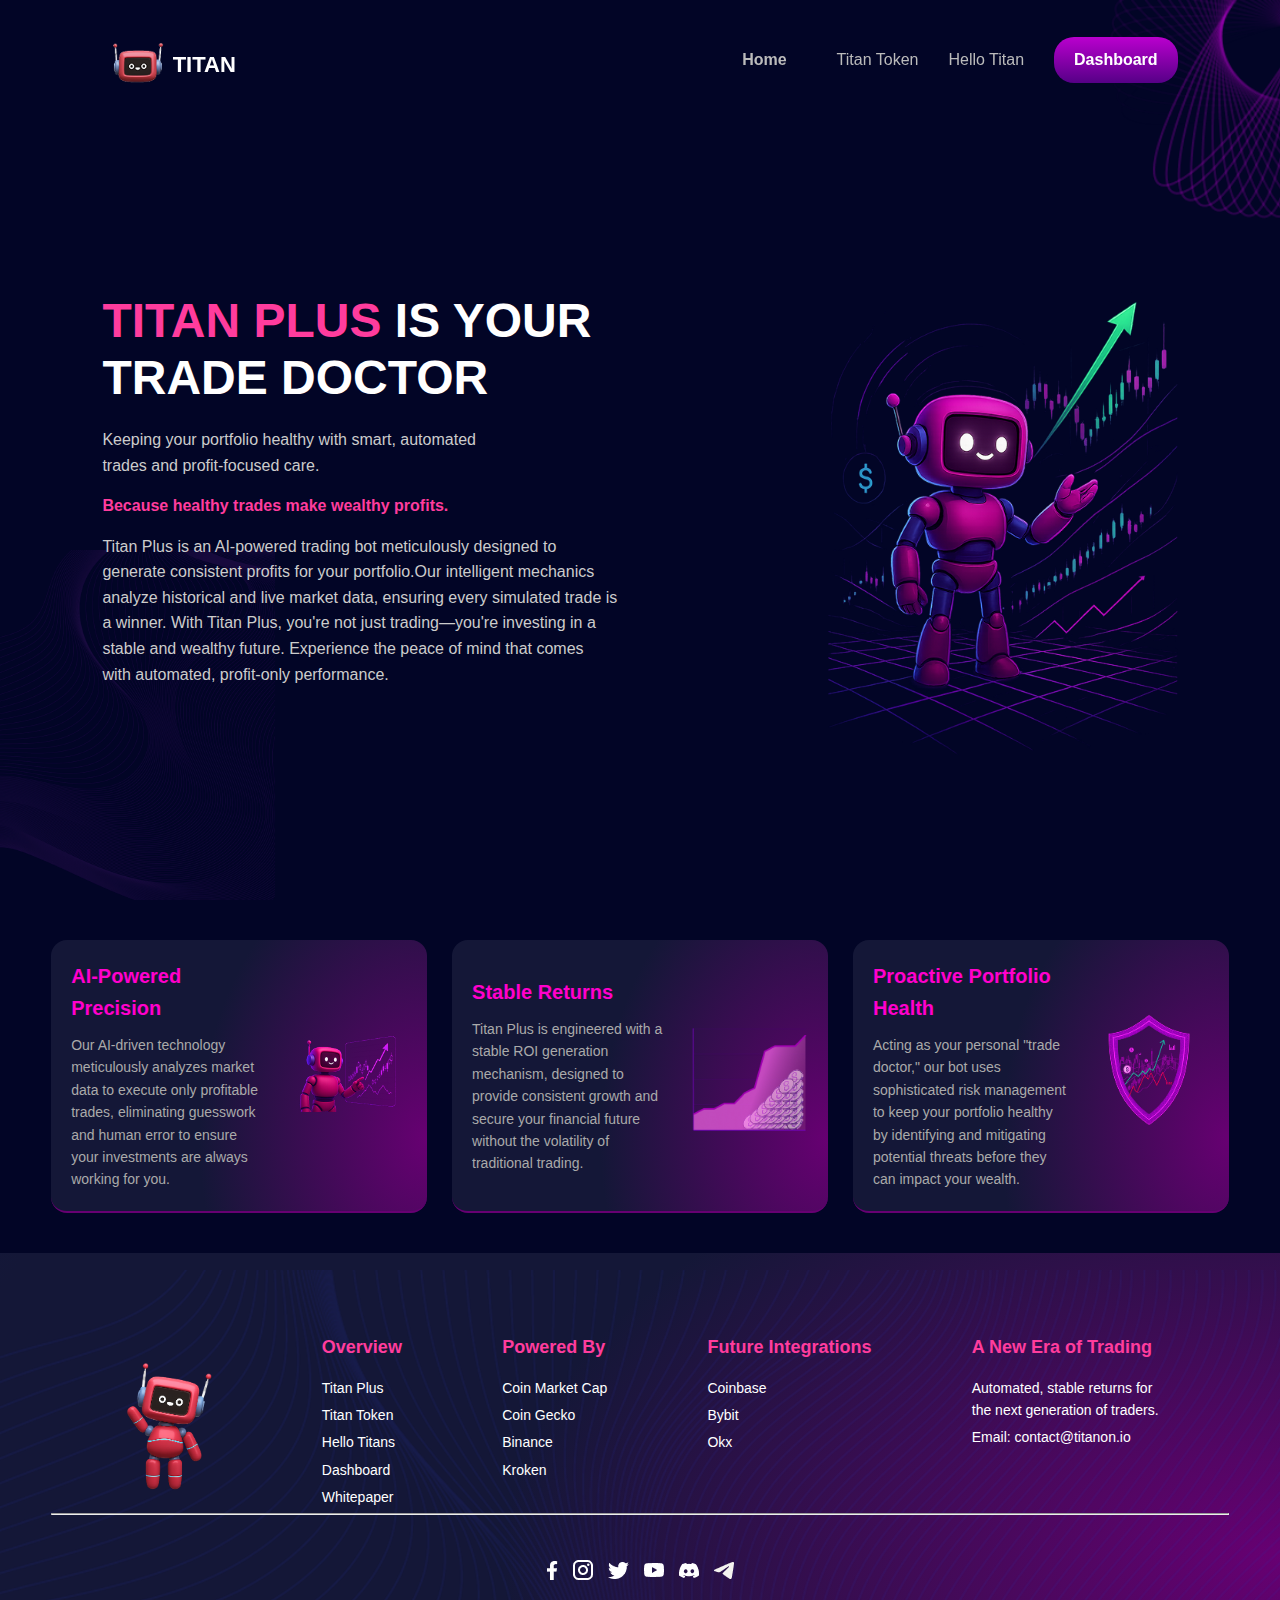
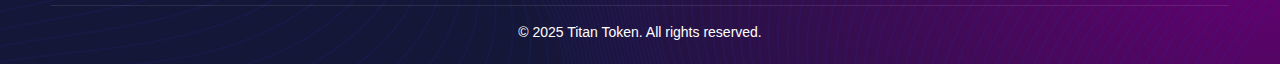
<file: index.html>
<!DOCTYPE html>
<html lang="en">

<head>
  <meta charset="UTF-8" />
  <meta name="viewport" content="width=device-width, initial-scale=1.0" />
  <title>Titan Plus</title>
  <link rel="stylesheet" href="style.css" />
  <style>
    * {
      margin: 0;
      padding: 0;
      box-sizing: border-box;
    }

    body {
      font-family: 'Poppins', sans-serif;
      background: rgba(2, 5, 38, 1);
      color: #fff;
      line-height: 1.6;
    }

    .header {
      display: flex;
      justify-content: space-between;
      align-items: center;
      padding: 20px 8%;
      background: transparent;
      position: fixed;
      top: 0;
      width: 100%;
      z-index: 1000;
    }

    .logo {
      display: flex;
      align-items: center;
      font-size: 22px;
      font-weight: 700;
      color: #fff;
    }

    .logo img {
      height: 90px;
      width: auto;
    }

    nav {
      display: flex;
      gap: 30px;
    }

    nav a {
      text-decoration: none;
      font-weight: 500;
      color: #bbb;
      transition: 0.3s;
    }

    nav a:hover {
      color: #ff3c9d;
    }

    .dashboard-btn {
      background: linear-gradient(180deg, #BA00CE 0%, #560087 100%);
      padding: 10px 20px;
      border-radius: 20px;
      color: #ffffff !important;
      font-weight: 600;
      transition: 0.3s;
      margin-top: -10px;
    }

    .dashboard-btn:hover {
      transform: scale(1.05);
    }
      .home-btn {
  position: relative;  
  padding: 10px 20px;
  font-weight: 600;
  margin-top: -10px;
 }

.home-btn::after {
  content: "";
  position: absolute;
  left: 0;
  bottom: 0;
  width: 0;  
  height: 2px;
  background: rgb(248, 248, 248);      
  transition: width 0.4s ease;
}

.home-btn:hover::after {
  width: 100%;            
}

    /* .home-btn {
      padding: 10px 20px;
      border-radius: 20px;
      font-weight: 600;
      transition: 0.3s;
      margin-top: -10px;
    }

    .home-btn:hover {
      transform: scale(1.05);
    } */

    /* ✅ NAVBAR TOGGLE STYLE */
    #menu-toggle {
      display: none;
    }

    .menu-btn {
      display: none;
      flex-direction: column;
      cursor: pointer;
      gap: 6px;
    }

    .menu-btn span {
      width: 28px;
      height: 3px;
      background: #fff;
      border-radius: 5px;
      transition: 0.3s;
    }

    @media (max-width: 768px) {
      nav {
        display: none;
        flex-direction: column;
        position: absolute;
        top: 80px;
        right: 8%;
        background: rgba(10, 0, 20, 0.95);
        padding: 15px;
        border-radius: 10px;
        gap: 15px;
        width: 220px;
      }

      #menu-toggle:checked~nav {
        display: flex;
      }

      .menu-btn {
        display: flex;
      }
    }

    /* ✅ HERO */
    .hero {
      display: flex;
      align-items: center;
      justify-content: space-between;
      padding: 100px 8% 6px;
      min-height: 100vh;
      background: rgba(2, 5, 38, 1);
      position: relative;
      overflow: hidden;
    }

    .hero::before {
      content: "";
      position: absolute;
      top: 0;
      right: 0;
      width: 300px;
      height: 300px;
      background: url("Looper-3.png") no-repeat;
      background-size: contain;
      z-index: 1;
      opacity: 0.9;
      margin-right: -48px;
    }

    .hero-text {
      max-width: 50%;
      position: relative;
      z-index: 2;
    }

    .hero-text h1 {
      font-size: 48px;
      line-height: 1.2;
      margin-bottom: 20px;
    }

    .hero-text .highlight {
      color: #ff3c9d;
      font-weight: 700;
    }

    .hero-text p {
      margin: 15px 0;
      color: #ccc;
      font-size: 16px;
    }

    .hero-image {
      position: relative;
      z-index: 2;
    }

    .hero-image img {
      width: 350px;
      animation: float 3s infinite ease-in-out;
    }

    @keyframes float {
      0%,
      100% {
        transform: translateY(0px);
      }

      50% {
        transform: translateY(-15px);
      }
    }
    .features::before {
    content: "";
    position: absolute;
    bottom: 0;
    left: 0;
    width: 400px;
    height: 350px;
    background: url("Looper-4.png") no-repeat;
    background-size: contain;
    z-index: 1;
    opacity: 0.9;
  }

  .features {
    display: flex;
    justify-content: space-between;
    gap: 25px;
    padding: 40px 4%;
  }


  .feature-card {
    flex: 1;
    display: flex;
    justify-content: space-between;
    align-items: center;
    background: radial-gradient(146.48% 268.96% at 100% 73.59%, #670072 0%, #141737 41.37%, #141737 72.23%, #101A4A 100%);
    border-bottom: 2px solid #670072;
    border-radius: 16px;
    padding: 20px;

  }

  .feature-content {
    flex: 1;
    padding-right: 20px;
  }

  .feature-content h3 {
    font-size: 20px;
    font-weight: 600;
    margin-bottom: 10px;
    color: #ff00cc;
  }

  .feature-content p {
    font-size: 14px;
    color: #aaa;
    line-height: 1.6;
  }


  .feature-img img {
    width: 120px;
    height: auto;
    flex-shrink: 0;
  }


  @media (max-width: 900px) {
    .features {
      flex-direction: column;
    }

    .feature-card {
      flex-direction: column;
      text-align: center;
    }

    .feature-content {
      padding-right: 0;
    }

    .feature-img img {
      margin-top: 15px;
    }
  }


  footer {
    background:
      url("footerbg.png") no-repeat center center,
      radial-gradient(146.48% 268.96% at 100% 73.59%,
        #670072 0%,
        #141737 41.37%,
        #141737 72.23%,
        #101A4A 100%);
    background-size: cover, cover;
    padding: 40px 4% 20px;
    position: relative;
    z-index: 2;
  }


  .footerlogo {
    margin-top: 20px;
    height: 150px;
    width: auto;
  }

  .footer-1 {
    display: flex;
    justify-content: space-evenly;
    flex-wrap: wrap;
    margin-top: 40px;
    width: 100%;
    gap: 30px;
  }

  .footer-1 h4 {
    margin-bottom: 15px;
    color: #ff3c9d;
    font-size: 18px;
  }

  .footer-1 p {
    margin: 5px 0;
    color: #ffffff;
    font-size: 14px;
    cursor: pointer;
  }

  .footer-1 p:hover {
    color: #ff3c9d;
  }

  .icon {
    display: flex;
    justify-content: center;
    gap: 15px;
    height: 70px;
    align-items: center;
    margin-top: 20px;
  }


  .fb:hover,
  .yt:hover,
  .insta:hover,
  .twitter:hover,
  .discord:hover,
  .telegram:hover {
    transform: scale(1.2);
    box-shadow: 0 0 10px rgba(255, 60, 157, 0.6);
  }

  .footer-bottom {
    text-align: center;
    border-top: 1px solid rgba(255, 255, 255, 0.1);
    padding-top: 15px;
    font-size: 14px;
    color: #aaa;
  }

  .reserved {
    color: white;
  }
  </style>
</head>

<body>
  <header class="header">
    <div class="logo"><img src="logo.png" alt="">TITAN</div>

    <!-- ✅ TOGGLE CHECKBOX -->
    <input type="checkbox" id="menu-toggle">
    <label for="menu-toggle" class="menu-btn">
      <span></span>
      <span></span>
      <span></span>
    </label>

    <nav>
      <a href="index.html" class="home-btn">Home</a>
      <a href="#">Titan Token</a>
      <a href="#">Hello Titan</a>
      <a href="dashboard.html" class="dashboard-btn">Dashboard</a>
    </nav>
  </header>

  <section class="hero">
    <div class="hero-text">
      <h1>
        <span class="highlight">TITAN PLUS</span> IS YOUR <br />
        TRADE DOCTOR
      </h1>
      <p>
        Keeping your portfolio healthy with smart, automated <br>
        trades and profit-focused care.
      </p>
      <div class="highlight">Because healthy trades make wealthy profits.</div>
      <p>
        Titan Plus is an AI-powered trading bot meticulously designed to <br>
        generate consistent profits for your portfolio.Our intelligent mechanics <br>
        analyze historical and live market data, ensuring every simulated trade is <br>
        a winner. With Titan Plus, you're not just trading—you're investing in a <br>
        stable and wealthy future. Experience the peace of mind that comes <br>
        with automated, profit-only performance.
      </p>
    </div>
    <div class="hero-image">
      <img src="robot.png" alt="Titan Robot" />
    </div>
  </section>

<section class="features">

    <div class="feature-card">
      <div class="feature-content">
        <h3>AI-Powered Precision</h3>
        <p>
          Our AI-driven technology meticulously analyzes market data to execute only profitable trades,
          eliminating guesswork and human error to ensure your investments are always working for you.
        </p>
      </div>
      <div class="feature-img">
        <img src="feature1.png" alt="AI Precision">
      </div>
    </div>
    <div class="feature-card">
      <div class="feature-content">
        <h3>Stable Returns</h3>
        <p>
          Titan Plus is engineered with a stable ROI generation mechanism, designed to provide consistent growth
          and secure your financial future without the volatility of traditional trading.
        </p>
      </div>
      <div class="feature-img">
        <img src="feature2.png" alt="Stable Returns">
      </div>
    </div>
    <div class="feature-card">
      <div class="feature-content">
        <h3>Proactive Portfolio Health</h3>
        <p>
          Acting as your personal "trade doctor," our bot uses sophisticated risk management to keep your portfolio
          healthy
          by identifying and mitigating potential threats before they can impact your wealth.
        </p>
      </div>
      <div class="feature-img">
        <img src="feature3.png" alt="Portfolio Health">
      </div>
    </div>

  </section>

  <div class="footer-box">
    <footer class="footer">
      <div class="footer-1">
        <div class="c">
          <img class="footerlogo" src="footer.png" alt="">
        </div>
        <div>
          <h4>Overview</h4>
          <p>Titan Plus</p>
          <p>Titan Token</p>
          <p>Hello Titans</p>
          <p>Dashboard</p>
          <p>Whitepaper</p>
        </div>
        <div>
          <h4>Powered By</h4>
          <p>Coin Market Cap</p>
          <p>Coin Gecko</p>
          <p>Binance</p>
          <p>Kroken</p>
        </div>
        <div>
          <h4>Future Integrations</h4>
          <p>Coinbase</p>
          <p>Bybit</p>
          <p>Okx</p>
        </div>
        <div>
          <h4>A New Era of Trading</h4>
          <P>Automated, stable returns for <br>
            the next generation of traders.</P>
          <p>Email: contact@titanon.io</p>
        </div>
      </div>

      <hr />
      <div class="icon">
        <img class="fb" src="fb.png" alt="">
        <img class="insta" src="insta.png" alt="">
        <img class="twitter" src="twitter.png" alt="">
        <img class="yt" src="yt.png" alt="">
        <img class="discord" src="discord.png" alt="">
        <img class="telegram" src="telegram.png" alt="">
      </div>
      <div class="footer-bottom">
        <p class="reserved">© 2025 Titan Token. All rights reserved.</p>
      </div>
    </footer>
</body>

</html>
</file>
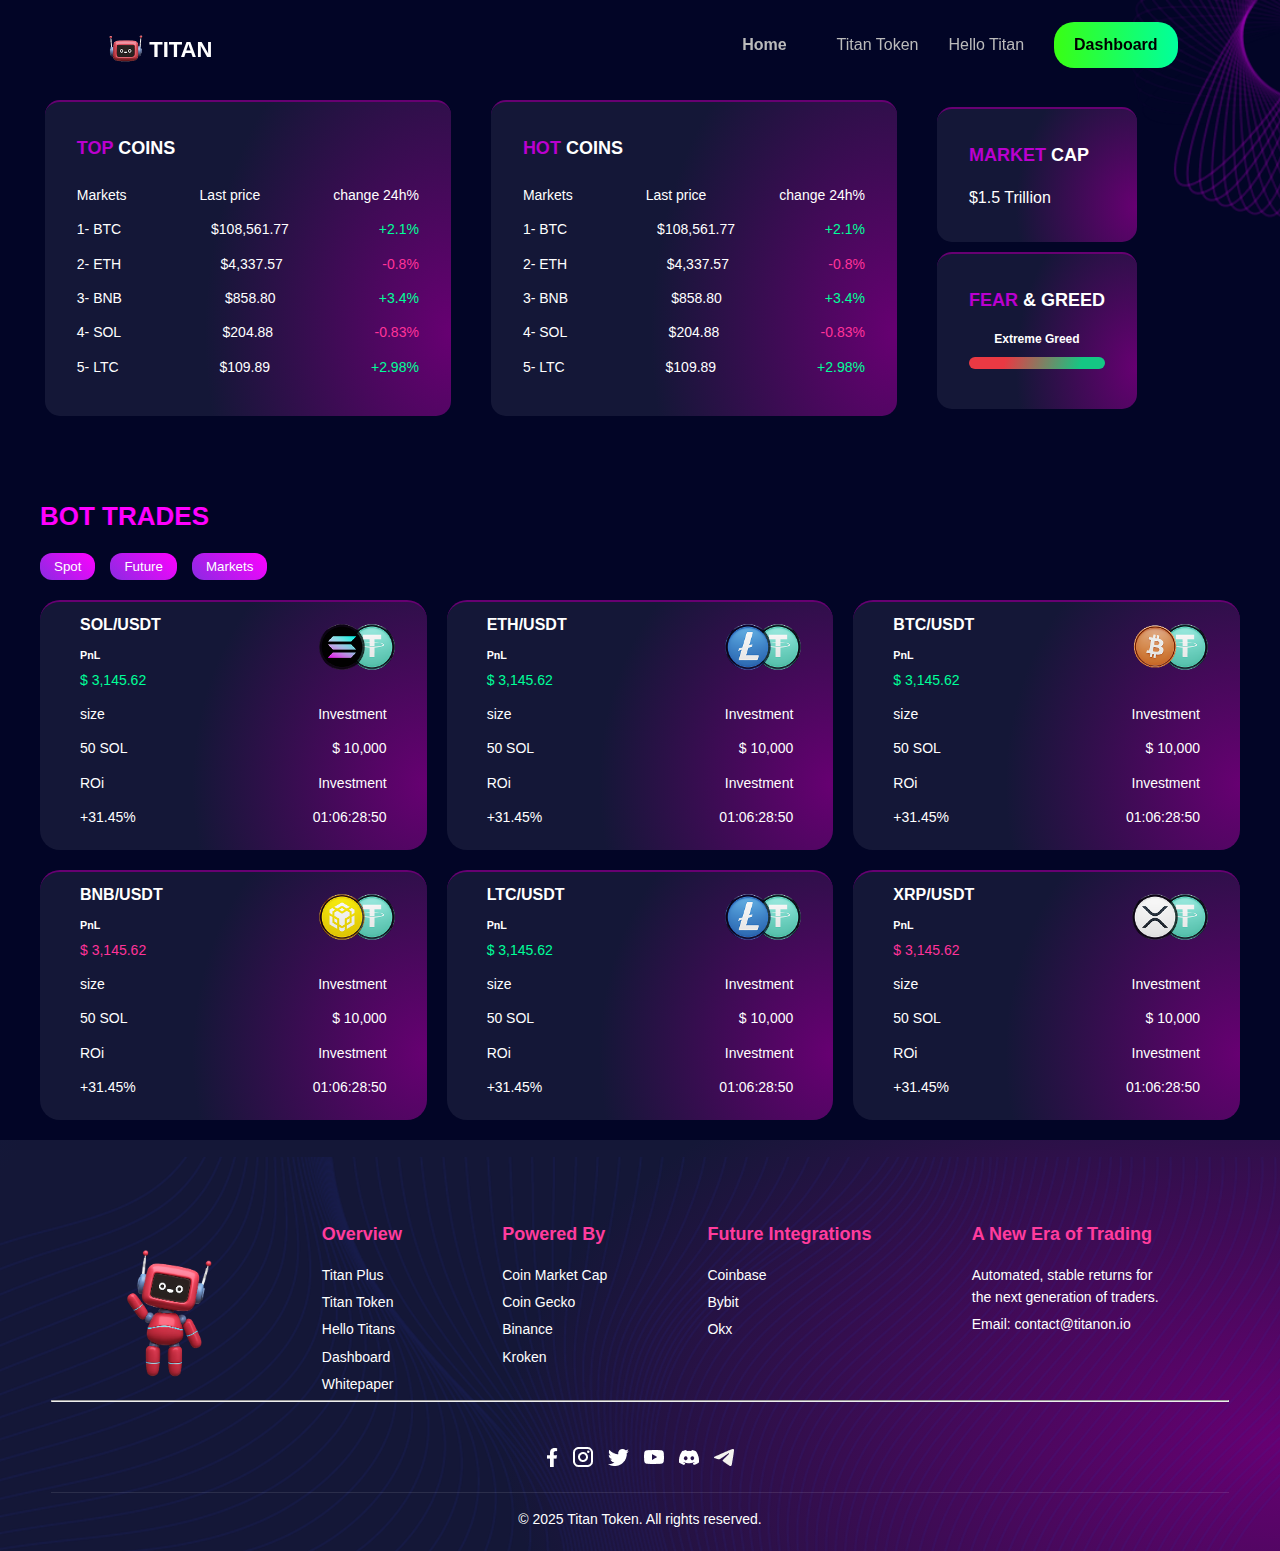
<file: dashbard.html>
<!DOCTYPE html>
<html lang="en">

<head>
  <meta charset="UTF-8">
  <title>Titan Dashboard</title>
  <style>
    * {
      margin: 0;
      padding: 0;
      box-sizing: border-box;
    }

    body {
      font-family: 'Poppins', sans-serif;
      background: rgba(2, 5, 38, 1);
;
      color: #fff;
      line-height: 1.6;
    }

    .header {
      display: flex;
      justify-content: space-between;
      align-items: center;
      padding: 20px 8%;
      background: transparent;
      position: fixed;
      top: 0;
      width: 100%;
      z-index: 1000;
    }

    .logo {
      display: flex;
      align-items: center;
      font-size: 22px;
      font-weight: 700;
      color: #fff;
    }

    .logo img {
      height: 60px;
      width: auto;
    }

    nav {
      display: flex;
      gap: 30px;
    }

    nav a {
      text-decoration: none;
      font-weight: 500;
      color: #bbb;
      transition: 0.3s;
    }

    nav a:hover {
      color: #ff3c9d;
    }

    .top-section {
      position: relative;
      overflow: hidden;
    }

    .top-section::before {
      content: "";
      position: absolute;
      top: 0;
      right: -48px;
      width: 300px;
      height: 300px;
      background: url("Looper-3.png") no-repeat center center;
      background-size: contain;
      z-index: 1;
      opacity: 0.9;
    }

    .dashboard-btn {
      background: linear-gradient(90deg, #39ff14, #00ff9d);
      padding: 10px 20px;
      border-radius: 20px;
      color: #000 !important;
      font-weight: 600;
      transition: 0.3s;
      margin-top: -10px;
    }

    .dashboard-btn:hover {
      transform: scale(1.05);
    }

    .highlight {
      color: #BA00CE;
      font-weight: 700;
      text-decoration: none;
    }

    .extreme-greed {
      font-size: 12px;
    }

    .home-btn {
      padding: 10px 20px;
      border-radius: 20px;
      font-weight: 600;
      transition: 0.3s;
      margin-top: -10px;
    }

    .home-btn:hover {
      transform: scale(1.05);
    }

    .top-section {
      display: flex;
      justify-content: center;
      align-items: center;
      justify-content: space-between;
      padding: 100px 3.5% 60px;
      min-height: 50vh;
    }

    .left-side {
      display: flex;
      flex: 2;
      gap: 40px;
    }

    .right-side {
      display: flex;
      flex-direction: column;
      flex: 0.7;
      gap: 10px;
      margin-left: 40px;
    }


    .fear-greed-bar {
      width: 100%;
      height: 12px;
      border-radius: 6px;
      background: linear-gradient(106.35deg, #EA3943 26.38%, #14C784 82.26%);
      margin: 8px 0;
      position: relative;
      overflow: hidden;
    }

    .fear-greed-bar .progress {
      position: absolute;
      top: 0;
      left: 70%;
      width: 2px;
      height: 100%;
    }

    .card {
      width: 200px;
      border-top: 2px solid #670072;
      background: radial-gradient(146.48% 268.96% at 100% 73.59%, #670072 0%, #141737 41.37%, #141737 72.23%, #101A4A 100%);
      border-radius: 15px;
      padding: 32px;
      flex: 1;
    }

    .card h3 {
      font-size: 18px;
      margin-bottom: 15px;
    }

    .card ul {
      list-style: none;
    }

    .card li {
      display: flex;
      justify-content: space-between;
      padding: 6px 0;
      font-size: 14px;
    }

    .green {
      color: #00ff99;
    }

    .red {
      color: #ff4d6d;
    }

    .extreme-greed {
      text-align: center;
      margin-top: 10px;
      font-weight: bold;
    }

    .bot-section {
      padding: 20px 40px;
    }

    .bot-section h2 {
      font-size: 26px;
      font-weight: bold;
      margin-bottom: 15px;
      color: #ff00ff;
    }

    .filters {
      display: flex;
      align-items: center;
      gap: 15px;
      margin-bottom: 20px;
    }

    .filters button {
      background: linear-gradient(45deg, #8a2be2, #ff00ff);
      border: none;
      padding: 6px 14px;
      border-radius: 12px;
      color: #fff;
      cursor: pointer;
    }

    .green {
      color: #00ff99;
    }

    .red {
      color: #ff3399;
    }

    .bot-trades {
      padding: 20px 40px;
    }

    .bot-trades h1 {
      font-size: 30px;
      margin-bottom: 10px;
    }


    .trade-grid {
      display: grid;
      grid-template-columns: repeat(3, 1fr);
      gap: 20px;
    }

    .trade-card {
      background: radial-gradient(146.48% 268.96% at 100% 73.59%, #670072 0%, #141737 41.37%, #141737 72.23%, #101A4A 100%);
      padding: 10px;
      border-radius: 20px;
      text-align: left;
      border-top: 2px solid #670072;
      height: 250px;
      position: relative;
    }

    .trade-card h3 {
      font-size: 16px;
      margin-bottom: 10px;
    }

    .trade-card p {
      font-size: 14px;
      margin: 5px 0;
    }

    .token-img {
      position: absolute;
      top: 20px;
      right: 10px;
      display: flex;
      align-items: center;
    }

    .token-img .main-token {
      width: 50px;
      height: 50px;
      border-radius: 50%;
      z-index: 2;
      position: relative;

    }

    .token-img .usdt-token {
      width: 50px;
      height: 50px;
      border-radius: 50%;
      position: relative;
      left: -20px;
      z-index: 1;
    }

    .trade-cardtext li {
      display: flex;
      justify-content: space-between;
      padding: 6px 0;
      font-size: 14px;
      list-style: none;
    }

    .trade-cardtext {
      padding-inline: 30px;
    }



    footer {
      background:
        url("footerbg.png") no-repeat center center,
        radial-gradient(146.48% 268.96% at 100% 73.59%,
          #670072 0%,
          #141737 41.37%,
          #141737 72.23%,
          #101A4A 100%);
      background-size: cover, cover;
      padding: 40px 4% 20px;
      position: relative;
      z-index: 2;
    }


    .footerlogo {
      margin-top: 20px;
      height: 150px;
      width: auto;
    }

    .footer-1 {
      display: flex;
      justify-content: space-evenly;
      flex-wrap: wrap;
      margin-top: 40px;
      width: 100%;
      gap: 30px;
    }

    .footer-1 h4 {
      margin-bottom: 15px;
      color: #ff3c9d;
      font-size: 18px;
    }

    .footer-1 p {
      margin: 5px 0;
      color: #ffffff;
      font-size: 14px;
      cursor: pointer;
    }

    .footer-1 p:hover {
      color: #ff3c9d;
    }

    .icon {
      display: flex;
      justify-content: center;
      gap: 15px;
      height: 70px;
      align-items: center;
      margin-top: 20px;
    }

    .fb:hover,
    .yt:hover,
    .insta:hover,
    .twitter:hover,
    .discord:hover,
    .telegram:hover {
      transform: scale(1.2);
      box-shadow: 0 0 10px rgba(255, 60, 157, 0.6);
    }

    .footer-bottom {
      text-align: center;
      border-top: 1px solid rgba(255, 255, 255, 0.1);
      padding-top: 15px;
      font-size: 14px;
      color: #aaa;
    }

    .reserved {
      color: white;
    }
  </style>
</head>

<body>
  <a href="style.css"></a>

  <header class="header">
    <div class="logo"><img src="logo.png" alt="">TITAN</div>
    <nav>
      <a href="index.html" class="home-btn">Home</a>
      <a href="#">Titan Token</a>
      <a href="#">Hello Titan</a>
      <a href="#" class="dashboard-btn">Dashboard</a>
    </nav>
  </header>
  <section class="top-section">
    <div class="left-side">
      <div class="card">
        <h3><u class="highlight">TOP</u> COINS</h3>
        <ul>
          <li>Markets<span>Last price</span> <span>change 24h%</span></li>
          <li>1- BTC <span>$108,561.77</span> <span class="green">+2.1%</span></li>
          <li>2- ETH <span>$4,337.57</span> <span class="red">-0.8%</span></li>
          <li>3- BNB <span>$858.80</span> <span class="green">+3.4%</span></li>
          <li>4- SOL <span>$204.88</span> <span class="red">-0.83%</span></li>
          <li>5- LTC <span>$109.89</span> <span class="green">+2.98%</span></li>
        </ul>
      </div>

      <div class="card">
        <h3> <u class="highlight">HOT</u> COINS</h3>
        <ul>
          <li>Markets<span>Last price</span> <span>change 24h%</span></li>
          <li>1- BTC <span>$108,561.77</span> <span class="green">+2.1%</span></li>
          <li>2- ETH <span>$4,337.57</span> <span class="red">-0.8%</span></li>
          <li>3- BNB <span>$858.80</span> <span class="green">+3.4%</span></li>
          <li>4- SOL <span>$204.88</span> <span class="red">-0.83%</span></li>
          <li>5- LTC <span>$109.89</span> <span class="green">+2.98%</span></li>
        </ul>
      </div>
    </div>

    <div class="right-side">
      <div class="card">
        <h3> <u class="highlight">MARKET</u> CAP</h3>
        <p>$1.5 Trillion</p>
      </div>
      <div class="card">
        <h3><u class="highlight">FEAR</u> & GREED</h3>
        <p class="extreme-greed">Extreme Greed</p>
        <div class="fear-greed-bar">
          <div class="progress"></div>
        </div>
      </div>

    </div>
    </div>
  </section>
  <section class="bot-section">
    <h2>BOT TRADES</h2>
    <div class="filters">
      <button>Spot</button>
      <button>Future</button>
      <button>Markets</button>
    </div>
    <div class="trade-grid">
      <div class="trade-card">
        <div class="trade-cardtext">
          <h3>SOL/USDT</h3>
          <h6>PnL</h6>
          <p class="green">$ 3,145.62</p>
          <li>size <span>Investment</span></li>
          <li>50 SOL <span>$ 10,000</span></li>
          <li>ROi <span>Investment</span></li>
          <li>+31.45% <span>01:06:28:50</span></li>
        </div>
        <div class="token-img">
          <img class="main-token" src="solana.png" alt="">
          <img class="usdt-token" src="ustd.png" alt="">
        </div>
      </div>

      <div class="trade-card">
        <div class="trade-cardtext">
          <h3>ETH/USDT</h3>
          <h6>PnL</h6>
          <p class="green">$ 3,145.62</p>
          <li>size <span>Investment</span></li>
          <li>50 SOL <span>$ 10,000</span></li>
          <li>ROi <span>Investment</span></li>
          <li>+31.45% <span>01:06:28:50</span></li>
        </div>
        <div class="token-img">
          <img class="main-token" src="LTC.png" alt="">
          <img class="usdt-token" src="ustd.png" alt="">
        </div>
      </div>

      <div class="trade-card">
        <div class="trade-cardtext">
          <h3>BTC/USDT</h3>
          <h6>PnL</h6>
          <p class="green">$ 3,145.62</p>
          <li>size <span>Investment</span></li>
          <li>50 SOL <span>$ 10,000</span></li>
          <li>ROi <span>Investment</span></li>
          <li>+31.45% <span>01:06:28:50</span></li>
        </div>
        <div class="token-img">
          <img class="main-token" src="BTC.png" alt="">
          <img class="usdt-token" src="ustd.png" alt="">
        </div>
      </div>

      <div class="trade-card">
        <div class="trade-cardtext">
          <h3>BNB/USDT</h3>
          <h6>PnL</h6>
          <p class="red">$ 3,145.62</p>
          <li>size <span>Investment</span></li>
          <li>50 SOL <span>$ 10,000</span></li>
          <li>ROi <span>Investment</span></li>
          <li>+31.45% <span>01:06:28:50</span></li>
        </div>
        <div class="token-img">
          <img class="main-token" src="BNB.png" alt="">
          <img class="usdt-token" src="ustd.png" alt="">
        </div>
      </div>

      <div class="trade-card">
        <div class="trade-cardtext">
          <h3>LTC/USDT</h3>
          <h6>PnL</h6>
          <p class="green">$ 3,145.62</p>
          <li>size <span>Investment</span></li>
          <li>50 SOL <span>$ 10,000</span></li>
          <li>ROi <span>Investment</span></li>
          <li>+31.45% <span>01:06:28:50</span></li>
        </div>
        <div class="token-img">
          <img class="main-token" src="LTC.png" alt="">
          <img class="usdt-token" src="ustd.png" alt="">
        </div>
      </div>

      <div class="trade-card">
        <div class="trade-cardtext">
          <h3>XRP/USDT</h3>
          <h6>PnL</h6>
          <p class="red">$ 3,145.62</p>
          <li>size <span>Investment</span></li>
          <li>50 SOL <span>$ 10,000</span></li>
          <li>ROi <span>Investment</span></li>
          <li>+31.45% <span>01:06:28:50</span></li>
        </div>
        <div class="token-img">
          <img class="main-token" src="XRP.png" alt="">
          <img class="usdt-token" src="ustd.png" alt="">
        </div>
      </div>
    </div>

  </section>

  <div class="footer-box">
    <footer class="footer">
      <div class="footer-1">
        <div class="c">
          <img class="footerlogo" src="footer.png" alt="">
        </div>
        <div>
          <h4>Overview</h4>
          <p>Titan Plus</p>
          <p>Titan Token</p>
          <p>Hello Titans</p>
          <p>Dashboard</p>
          <p>Whitepaper</p>
        </div>
        <div>
          <h4>Powered By</h4>
          <p>Coin Market Cap</p>
          <p>Coin Gecko</p>
          <p>Binance</p>
          <p>Kroken</p>
        </div>
        <div>
          <h4>Future Integrations</h4>
          <p>Coinbase</p>
          <p>Bybit</p>
          <p>Okx</p>
        </div>
        <div>
          <h4>A New Era of Trading</h4>
          <P>Automated, stable returns for <br>
            the next generation of traders.</P>
          <p>Email: contact@titanon.io</p>
        </div>
      </div>

      <hr />
      <div class="icon">
        <img class="fb" src="fb.png" alt="">
        <img class="insta" src="insta.png" alt="">
        <img class="twitter" src="twitter.png" alt="">
        <img class="yt" src="yt.png" alt="">
        <img class="discord" src="discord.png" alt="">
        <img class="telegram" src="telegram.png" alt="">
      </div>
      <div class="footer-bottom">
        <p class="reserved">© 2025 Titan Token. All rights reserved.</p>
      </div>
    </footer>
</body>

</html>
</file>
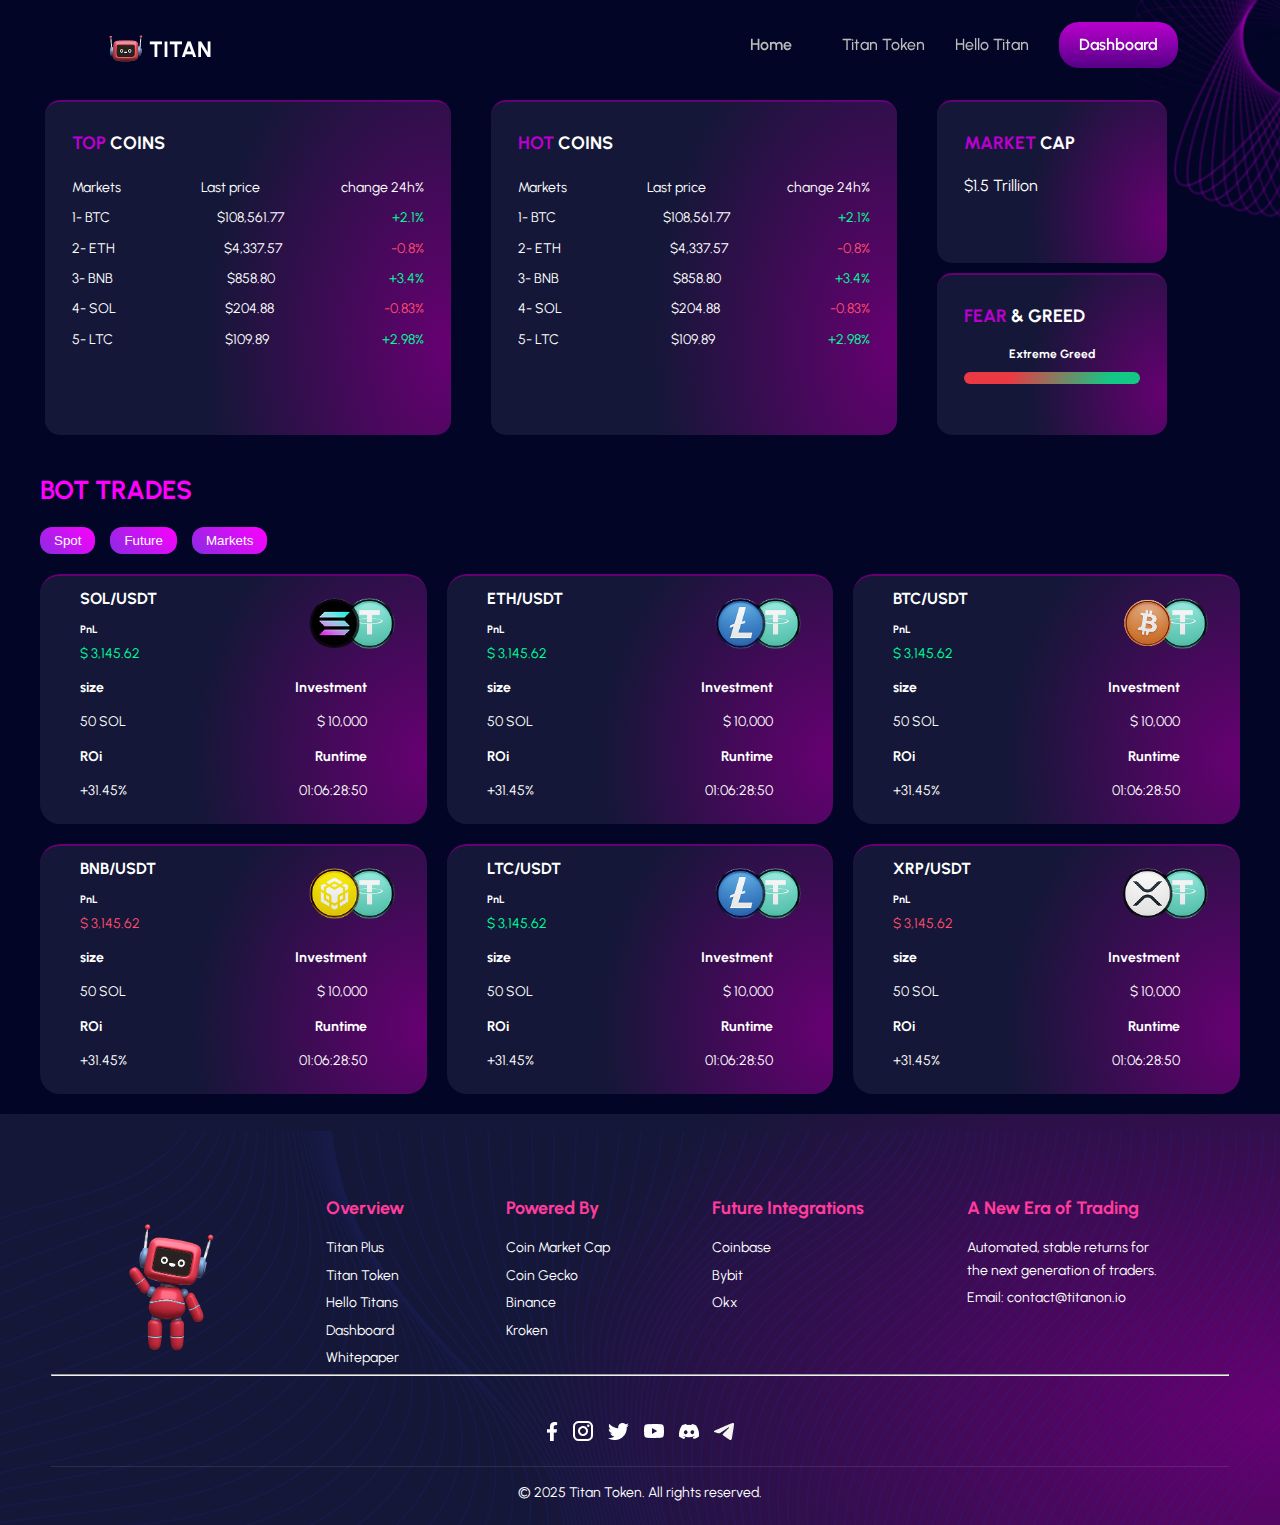
<file: dashboard.html>
<!DOCTYPE html>
<html lang="en">

<head>
  <meta charset="UTF-8">
  <title>Titan Dashboard</title>
  <link rel="preconnect" href="https://fonts.googleapis.com">
  <link rel="preconnect" href="https://fonts.gstatic.com" crossorigin>
  <link href="https://fonts.googleapis.com/css2?family=Urbanist:ital,wght@0,100..900;1,100..900&display=swap"
    rel="stylesheet">

  <style>
    * {
      margin: 0;
      padding: 0;
      box-sizing: border-box;
    }

    body {
      font-family: 'Urbanist', sans-serif;
      background: rgba(2, 5, 38, 1);
      color: #fff;
      line-height: 1.6;
    }

    .header {
      display: flex;
      justify-content: space-between;
      align-items: center;
      padding: 20px 8%;
      position: fixed;
      top: 0;
      width: 100%;
      z-index: 1000;
    }

    .logo {
      display: flex;
      align-items: center;
      font-size: 22px;
      font-weight: 700;
      color: #fff;
    }

    .logo img {
      height: 60px;
      width: auto;
    }

    nav {
      display: flex;
      gap: 30px;
    }

    nav a {
      text-decoration: none;
      font-weight: 500;
      color: #bbb;
      transition: 0.3s;
    }

    nav a:hover {
      color: #ff3c9d;
    }

    /* Hide checkbox */
    #menu-toggle {
      display: none;
    }
    .menu-btn {
      display: none;
      flex-direction: column;
      cursor: pointer;
      gap: 6px;
    }

    .menu-btn span {
      width: 28px;
      height: 3px;
      background: #fff;
      border-radius: 5px;
      transition: 0.3s;
    }
    @media (max-width: 768px) {
      nav {
        display: none;
        flex-direction: column;
        position: absolute;
        top: 70px;
        right: 8%;
        background: rgba(10, 0, 20, 0.95);
        padding: 15px;
        border-radius: 10px;
        gap: 15px;
        width: 200px;
      }

      #menu-toggle:checked~nav {
        display: flex;
      }

      .menu-btn {
        display: flex;
      }
    }

    .top-section {
      position: relative;
      overflow: hidden;
    }

    .top-section::before {
      content: "";
      position: absolute;
      top: 0;
      right: -48px;
      width: 300px;
      height: 300px;
      background: url("Looper-3.png") no-repeat center center;
      background-size: contain;
      z-index: 1;
      opacity: 0.9;
    }

    .dashboard-btn {
      background: linear-gradient(180deg, #BA00CE 0%, #560087 100%);
      padding: 10px 20px;
      border-radius: 20px;
      color: #ffffff !important;
      font-weight: 600;
      transition: 0.3s;
      margin-top: -10px;
    }

    .dashboard-btn:hover {
      transform: scale(1.05);
    }

    .highlight {
      color: #BA00CE;
      font-weight: 700;
      text-decoration: none;
    }

    .extreme-greed {
      font-size: 12px;
    }

    /* .home-btn {
      padding: 10px 20px;
      border-radius: 20px;
      font-weight: 600;
      transition: 0.3s;
      margin-top: -10px;
    }

    .home-btn:hover {
      transform: scale(1.05);
    } */
       .home-btn {
  position: relative;  
  padding: 10px 20px;
  font-weight: 600;
  margin-top: -10px;
 }

.home-btn::after {
  content: "";
  position: absolute;
  left: 0;
  bottom: 0;
  width: 0;  
  height: 2px;
  background: rgb(248, 248, 248);      
  transition: width 0.4s ease;
}

.home-btn:hover::after {
  width: 100%;            
}

    .top-section {
      display: flex;
      justify-content: space-between;
      padding: 100px 3.5% 15px;
      min-height: 50vh;
    }

    .left-side {
      display: flex;
      flex: 2;
      gap: 40px;
    }

    .right-side {
      display: flex;
      flex-direction: column;
      flex: 0.7;
      gap: 10px;
      margin-left: 40px;
    }

    @media (max-width: 1000px) {
      .top-section {
        flex-direction: column;
        gap: 20px;
      }

      .left-side {
        display: flex;
        flex-wrap: wrap;
        gap: 20px;
      }

      .right-side {
        display: flex;
        flex-wrap: wrap;
        flex-direction: row;
        gap: 20px;
        margin-left: 0;
      }

      .right-side .card {
        flex: 1 1 auto;
      }
    }

    @media (max-width: 600px) {

      .left-side,
      .right-side {
        flex-direction: column;
        flex-wrap: nowrap;
      }

      .left-side .card,
      .right-side .card {
        width: 100%;
        max-width: 100%;
      }
    }

    .fear-greed-bar {
      width: 100%;
      height: 12px;
      border-radius: 6px;
      background: linear-gradient(106.35deg, #EA3943 26.38%, #14C784 82.26%);
      margin: 8px 0;
      position: relative;
      overflow: hidden;
    }

    .fear-greed-bar .progress {
      position: absolute;
      top: 0;
      left: 70%;
      width: 2px;
      height: 100%;
    }

    .card {
      width: 230px;
      border-top: 2px solid #670072;
      background: radial-gradient(146.48% 268.96% at 100% 73.59%, #670072 0%, #141737 41.37%, #141737 72.23%, #101A4A 100%);
      border-radius: 15px;
      padding: 27px;
      flex: 1;
    }

    .card h3 {
      font-size: 18px;
      margin-bottom: 15px;
    }

    .card ul {
      list-style: none;
    }

    .card li {
      display: flex;
      justify-content: space-between;
      padding: 4px 0;
      font-size: 14px;
    }

    .green {
      color: #00ff99;
    }

    .red {
      color: #ff4d6d;
    }

    .extreme-greed {
      text-align: center;
      margin-top: 10px;
      font-weight: bold;
    }

    .bot-section {
      padding: 20px 40px;
    }

    .bot-section h2 {
      font-size: 26px;
      font-weight: bold;
      margin-bottom: 15px;
      color: #ff00ff;
    }

    .filters {
      display: flex;
      align-items: center;
      gap: 15px;
      margin-bottom: 20px;
    }

    .filters button {
      background: linear-gradient(45deg, #8a2be2, #ff00ff);
      border: none;
      padding: 6px 14px;
      border-radius: 12px;
      color: #fff;
      cursor: pointer;
    }

    .bot-trades {
      padding: 20px 40px;
    }

    .bot-trades h1 {
      font-size: 30px;
      margin-bottom: 10px;
    }

    .trade-grid {
      display: grid;
      grid-template-columns: repeat(3, 1fr);
      gap: 20px;
    }

    @media (max-width: 1000px) {
      .trade-grid {
        grid-template-columns: repeat(2, 1fr);
      }
    }

    @media (max-width: 800px) {
      .trade-grid {
        grid-template-columns: repeat(2, 1fr);
        gap: 15px;
      }
    }

    @media (max-width: 600px) {
      .trade-grid {
        grid-template-columns: 1fr;
      }
    }

    .trade-card {
      background: radial-gradient(146.48% 268.96% at 100% 73.59%, #670072 0%, #141737 41.37%, #141737 72.23%, #101A4A 100%);
      padding: 10px;
      border-radius: 20px;
      text-align: left;
      border-top: 2px solid #670072;
      height: 250px;
      position: relative;
    }

    .trade-card h3 {
      font-size: 16px;
      margin-bottom: 10px;
    }

    .trade-card p {
      font-size: 14px;
      margin: 5px 0;
    }

    .token-img {
      position: absolute;
      top: 20px;
      right: 10px;
      display: flex;
      align-items: center;
    }

    .token-img .main-token {
      width: 55px;
      height: 55px;
      border-radius: 50%;
      z-index: 2;
      position: relative;
    }

    .token-img .usdt-token {
      width: 55px;
      height: 55px;
      border-radius: 50%;
      position: relative;
      left: -20px;
      z-index: 1;
    }

    .trade-cardtext li {
      display: flex;
      justify-content: space-between;
      padding: 6px 0;
      font-size: 14px;
      list-style: none;
    }

    .trade-cardtext {
      padding-inline: 30px;
    }

    .sol-usdttoken {
      padding-right: 20px;
    }

    .li-lightcolor {
      font-weight: 400;
      font-size: 12px;
    }

    .li-fontwight {
      font-weight: 700;
      font-size: 14px;
    }

    footer {
      background:
        url("footerbg.png") no-repeat center center,
        radial-gradient(146.48% 268.96% at 100% 73.59%,
          #670072 0%,
          #141737 41.37%,
          #141737 72.23%,
          #101A4A 100%);
      background-size: cover, cover;
      padding: 40px 4% 20px;
      position: relative;
      z-index: 2;
    }

    .footerlogo {
      margin-top: 20px;
      height: 150px;
      width: auto;
    }

    .footer-1 {
      display: flex;
      justify-content: space-evenly;
      flex-wrap: wrap;
      margin-top: 40px;
      width: 100%;
      gap: 30px;
    }

    .footer-1 h4 {
      margin-bottom: 15px;
      color: #ff3c9d;
      font-size: 18px;
    }

    .footer-1 p {
      margin: 5px 0;
      color: #ffffff;
      font-size: 14px;
      cursor: pointer;
    }

    .footer-1 p:hover {
      color: #ff3c9d;
    }

    .icon {
      display: flex;
      justify-content: center;
      gap: 15px;
      height: 70px;
      align-items: center;
      margin-top: 20px;
    }

    .fb:hover,
    .yt:hover,
    .insta:hover,
    .twitter:hover,
    .discord:hover,
    .telegram:hover {
      transform: scale(1.2);
      box-shadow: 0 0 10px rgba(255, 60, 157, 0.6);
    }

    .footer-bottom {
      text-align: center;
      border-top: 1px solid rgba(255, 255, 255, 0.1);
      padding-top: 15px;
      font-size: 14px;
      color: #aaa;
    }

    .reserved {
      color: white;
    }
  </style>
</head>

<body>
  <a href="style.css"></a>

  <header class="header">
    <div class="logo"><img src="logo.png" alt="">TITAN</div>
    <input type="checkbox" id="menu-toggle">
    <label for="menu-toggle" class="menu-btn">
      <span></span>
      <span></span>
      <span></span>
    </label>

    <nav>
      <a href="index.html" class="home-btn">Home</a>
      <a href="#">Titan Token</a>
      <a href="#">Hello Titan</a>
      <a href="#" class="dashboard-btn">Dashboard</a>
    </nav>
  </header>
  <section class="top-section">
    <div class="left-side">
      <div class="card">
        <h3><u class="highlight">TOP</u> COINS</h3>
        <ul>
          <li>Markets<span>Last price</span> <span>change 24h%</span></li>
          <li>1- BTC <span>$108,561.77</span> <span class="green">+2.1%</span></li>
          <li>2- ETH <span>$4,337.57</span> <span class="red">-0.8%</span></li>
          <li>3- BNB <span>$858.80</span> <span class="green">+3.4%</span></li>
          <li>4- SOL <span>$204.88</span> <span class="red">-0.83%</span></li>
          <li>5- LTC <span>$109.89</span> <span class="green">+2.98%</span></li>
        </ul>
      </div>

      <div class="card">
        <h3> <u class="highlight">HOT</u> COINS</h3>
        <ul>
          <li>Markets<span>Last price</span> <span>change 24h%</span></li>
          <li>1- BTC <span>$108,561.77</span> <span class="green">+2.1%</span></li>
          <li>2- ETH <span>$4,337.57</span> <span class="red">-0.8%</span></li>
          <li>3- BNB <span>$858.80</span> <span class="green">+3.4%</span></li>
          <li>4- SOL <span>$204.88</span> <span class="red">-0.83%</span></li>
          <li>5- LTC <span>$109.89</span> <span class="green">+2.98%</span></li>
        </ul>
      </div>
    </div>

    <div class="right-side">
      <div class="card">
        <h3> <u class="highlight">MARKET</u> CAP</h3>
        <p>$1.5 Trillion</p>
      </div>
      <div class="card">
        <h3><u class="highlight">FEAR</u> & GREED</h3>
        <p class="extreme-greed">Extreme Greed</p>
        <div class="fear-greed-bar">
          <div class="progress"></div>
        </div>
      </div>
    </div>
  </section>

  <!-- BOT SECTION -->
  <section class="bot-section">
    <h2>BOT TRADES</h2>
    <div class="filters">
      <button>Spot</button>
      <button>Future</button>
      <button>Markets</button>
    </div>
    <div class="trade-grid">
      <div class="trade-card">
        <div class="trade-cardtext">
          <h3>SOL/USDT</h3>
          <h6>PnL</h6>
          <p class="green">$ 3,145.62</p>
          <li class="li-fontwight">size <span class="sol-usdttoken">Investment</span></li>
          <li class="li-lightcolor">50 SOL <span class="sol-usdttoken">$ 10,000</span></li>
          <li class="li-fontwight">ROi <span class="sol-usdttoken">Runtime</span></li>
          <li class="li-lightcolor">+31.45% <span class="sol-usdttoken">01:06:28:50</span></li>
        </div>
        <div class="token-img">
          <img class="main-token" src="solana.png" alt="">
          <img class="usdt-token" src="ustd.png" alt="">
        </div>
      </div>

      <div class="trade-card">
        <div class="trade-cardtext">
          <h3>ETH/USDT</h3>
          <h6>PnL</h6>
          <p class="green">$ 3,145.62</p>
          <li class="li-fontwight">size <span class="sol-usdttoken">Investment</span></li>
          <li class="li-lightcolor">50 SOL <span class="sol-usdttoken">$ 10,000</span></li>
          <li class="li-fontwight">ROi <span class="sol-usdttoken">Runtime</span></li>
          <li class="li-lightcolor">+31.45% <span class="sol-usdttoken">01:06:28:50</span></li>
        </div>
        <div class="token-img">
          <img class="main-token" src="LTC.png" alt="">
          <img class="usdt-token" src="ustd.png" alt="">
        </div>
      </div>

      <div class="trade-card">
        <div class="trade-cardtext">
          <h3>BTC/USDT</h3>
          <h6>PnL</h6>
          <p class="green">$ 3,145.62</p>
          <li class="li-fontwight">size <span class="sol-usdttoken">Investment</span></li>
          <li class="li-lightcolor">50 SOL <span class="sol-usdttoken">$ 10,000</span></li>
          <li class="li-fontwight">ROi <span class="sol-usdttoken">Runtime</span></li>
          <li class="li-lightcolor">+31.45% <span class="sol-usdttoken">01:06:28:50</span></li>
        </div>
        <div class="token-img">
          <img class="main-token" src="BTC.png" alt="">
          <img class="usdt-token" src="ustd.png" alt="">
        </div>
      </div>

      <div class="trade-card">
        <div class="trade-cardtext">
          <h3>BNB/USDT</h3>
          <h6>PnL</h6>
          <p class="red">$ 3,145.62</p>
          <li class="li-fontwight">size <span class="sol-usdttoken">Investment</span></li>
          <li class="li-lightcolor">50 SOL <span class="sol-usdttoken">$ 10,000</span></li>
          <li class="li-fontwight">ROi <span class="sol-usdttoken">Runtime</span></li>
          <li class="li-lightcolor">+31.45% <span class="sol-usdttoken">01:06:28:50</span></li>
        </div>
        <div class="token-img">
          <img class="main-token" src="BNB.png" alt="">
          <img class="usdt-token" src="ustd.png" alt="">
        </div>
      </div>

      <div class="trade-card">
        <div class="trade-cardtext">
          <h3>LTC/USDT</h3>
          <h6>PnL</h6>
          <p class="green">$ 3,145.62</p>
          <li class="li-fontwight">size <span class="sol-usdttoken">Investment</span></li>
          <li class="li-lightcolor">50 SOL <span class="sol-usdttoken">$ 10,000</span></li>
          <li class="li-fontwight">ROi <span class="sol-usdttoken">Runtime</span></li>
          <li class="li-lightcolor">+31.45% <span class="sol-usdttoken">01:06:28:50</span></li>
        </div>
        <div class="token-img">
          <img class="main-token" src="LTC.png" alt="">
          <img class="usdt-token" src="ustd.png" alt="">
        </div>
      </div>

      <div class="trade-card">
        <div class="trade-cardtext">
          <h3>XRP/USDT</h3>
          <h6>PnL</h6>
          <p class="red">$ 3,145.62</p>
          <li class="li-fontwight">size <span class="sol-usdttoken">Investment</span></li>
          <li class="li-lightcolor">50 SOL <span class="sol-usdttoken">$ 10,000</span></li>
          <li class="li-fontwight">ROi <span class="sol-usdttoken">Runtime</span></li>
          <li class="li-lightcolor">+31.45% <span class="sol-usdttoken">01:06:28:50</span></li>
        </div>
        <div class="token-img">
          <img class="main-token" src="XRP.png" alt="">
          <img class="usdt-token" src="ustd.png" alt="">
        </div>
      </div>
    </div>

  </section>
  <div class="footer-box">
    <footer class="footer">
      <div class="footer-1">
        <div class="c">
          <img class="footerlogo" src="footer.png" alt="">
        </div>
        <div>
          <h4>Overview</h4>
          <p>Titan Plus</p>
          <p>Titan Token</p>
          <p>Hello Titans</p>
          <p>Dashboard</p>
          <p>Whitepaper</p>
        </div>
        <div>
          <h4>Powered By</h4>
          <p>Coin Market Cap</p>
          <p>Coin Gecko</p>
          <p>Binance</p>
          <p>Kroken</p>
        </div>
        <div>
          <h4>Future Integrations</h4>
          <p>Coinbase</p>
          <p>Bybit</p>
          <p>Okx</p>
        </div>
        <div>
          <h4>A New Era of Trading</h4>
          <P>Automated, stable returns for <br>
            the next generation of traders.</P>
          <p>Email: contact@titanon.io</p>
        </div>
      </div>

      <hr />
      <div class="icon">
        <img class="fb" src="fb.png" alt="">
        <img class="insta" src="insta.png" alt="">
        <img class="twitter" src="twitter.png" alt="">
        <img class="yt" src="yt.png" alt="">
        <img class="discord" src="discord.png" alt="">
        <img class="telegram" src="telegram.png" alt="">
      </div>
      <div class="footer-bottom">
        <p class="reserved">© 2025 Titan Token. All rights reserved.</p>
      </div>
    </footer>
</body>

</html>
</file>
<file: style.css>
* {
  margin: 0;
  padding: 0;
  box-sizing: border-box;
}

body {
  font-family: 'Poppins', sans-serif;
 background: rgba(2, 5, 38, 1);
  color: #fff;
  line-height: 1.6;
}

.header {
  display: flex;
  justify-content: space-between;
  align-items: center;
  padding: 20px 8%;
  background: transparent;
  position: fixed;
  top: 0;
  width: 100%;
  z-index: 1000;
}
.logo {
  display: flex;
  align-items: center;
  font-size: 22px;
  font-weight: 700;
  color: #fff;
}

.logo img {
  height: 90px;
  width: auto;
}

nav {
  display: flex;
  gap: 30px;
}

nav a {
  text-decoration: none;
  font-weight: 500;
  color: #bbb;
  transition: 0.3s;
}

nav a:hover {
  color: #ff3c9d;
}

.dashboard-btn {
  background: linear-gradient(90deg, #39ff14, #00ff9d);
  padding: 10px 20px;
  border-radius: 20px;
  color: #000 !important;
  font-weight: 600;
  transition: 0.3s;
  margin-top: -10px;
}

.dashboard-btn:hover {
  transform: scale(1.05);
}

.home-btn {
  padding: 10px 20px;
  border-radius: 20px;
  font-weight: 600;
  transition: 0.3s;
  margin-top: -10px;
}

.home-btn:hover {
  transform: scale(1.05);
}

.hero {
  display: flex;
  align-items: center;
  justify-content: space-between;
  padding: 120px 8% 60px;
  min-height: 100vh;
  background: rgba(2, 5, 38, 1);
  position: relative;
  overflow: hidden;
}

.hero::before {
  content: "";
  position: absolute;
  top: 0;
  right: 0;
  width: 300px;
  height: 300px;
  background: url("Looper-3.png") no-repeat;
  background-size: contain;
  z-index: 1;
  opacity: 0.9;
  margin-right: -48px;
}

.hero-text {
  max-width: 50%;
  position: relative;
  z-index: 2;
}

.hero-text h1 {
  font-size: 48px;
  line-height: 1.2;
  margin-bottom: 20px;
}

.hero-text .highlight {
  color: #ff3c9d;
  font-weight: 700;
}

.hero-text p {
  margin: 15px 0;
  color: #ccc;
  font-size: 16px;
}

.hero-image {
  position: relative;
  z-index: 2;
}

.hero-image img {
  width: 350px;
  animation: float 3s infinite ease-in-out;
}

@keyframes float {

  0%,
  100% {
    transform: translateY(0px);
  }

  50% {
    transform: translateY(-15px);
  }
}

.features::before {
  content: "";
  position: absolute;
  bottom: 0;
  left: 0;
  width: 400px;
  height: 350px;
  background: url("Looper-4.png") no-repeat;
  background-size: contain;
  z-index: 1;
  opacity: 0.9;
}

.features {
  display: flex;
  justify-content: space-between;
  gap: 25px;
  padding: 40px 4%;
}


.feature-card {
  flex: 1;
  display: flex;
  justify-content: space-between;
  align-items: center;
  background: radial-gradient(146.48% 268.96% at 100% 73.59%, #670072 0%, #141737 41.37%, #141737 72.23%, #101A4A 100%);
  border-bottom: 2px solid #670072;
  border-radius: 16px;
  padding: 25px;

}

.feature-content {
  flex: 1;
  padding-right: 20px;
}

.feature-content h3 {
  font-size: 20px;
  font-weight: 600;
  margin-bottom: 10px;
  color: #ff00cc;
}

.feature-content p {
  font-size: 14px;
  color: #aaa;
  line-height: 1.6;
}


.feature-img img {
  width: 120px;
  height: auto;
  flex-shrink: 0;
}


@media (max-width: 900px) {
  .features {
    flex-direction: column;
  }

  .feature-card {
    flex-direction: column;
    text-align: center;
  }

  .feature-content {
    padding-right: 0;
  }

  .feature-img img {
    margin-top: 15px;
  }
}


footer {
  background: 
    url("footerbg.png") no-repeat center center, 
    radial-gradient(
      146.48% 268.96% at 100% 73.59%, 
      #670072 0%, 
      #141737 41.37%, 
      #141737 72.23%, 
      #101A4A 100%
    );
  background-size: cover, cover;
  padding: 40px 4% 20px;
  position: relative;
  z-index: 2;
}


.footerlogo {
  margin-top: 20px;
  height: 150px;
  width: auto;
}

.footer-1 {
  display: flex;
  justify-content: space-evenly;
  flex-wrap: wrap;
  margin-top: 40px;
  width: 100%;
  gap: 30px;
}

.footer-1 h4 {
  margin-bottom: 15px;
  color: #ff3c9d;
  font-size: 18px;
}

.footer-1 p {
  margin: 5px 0;
  color: #ffffff;
  font-size: 14px;
  cursor: pointer;
}

.footer-1 p:hover {
  color: #ff3c9d;
}

.icon {
  display: flex;
  justify-content: center;
  gap: 15px;
  height: 70px;
  align-items: center;
  margin-top: 20px;
}


.fb:hover,
.yt:hover,
.insta:hover,
.twitter:hover,
.discord:hover,
.telegram:hover {
  transform: scale(1.2);
  box-shadow: 0 0 10px rgba(255, 60, 157, 0.6);
}

.footer-bottom {
  text-align: center;
  border-top: 1px solid rgba(255, 255, 255, 0.1);
  padding-top: 15px;
  font-size: 14px;
  color: #aaa;
}

.reserved {
  color: white;
}
</file>
